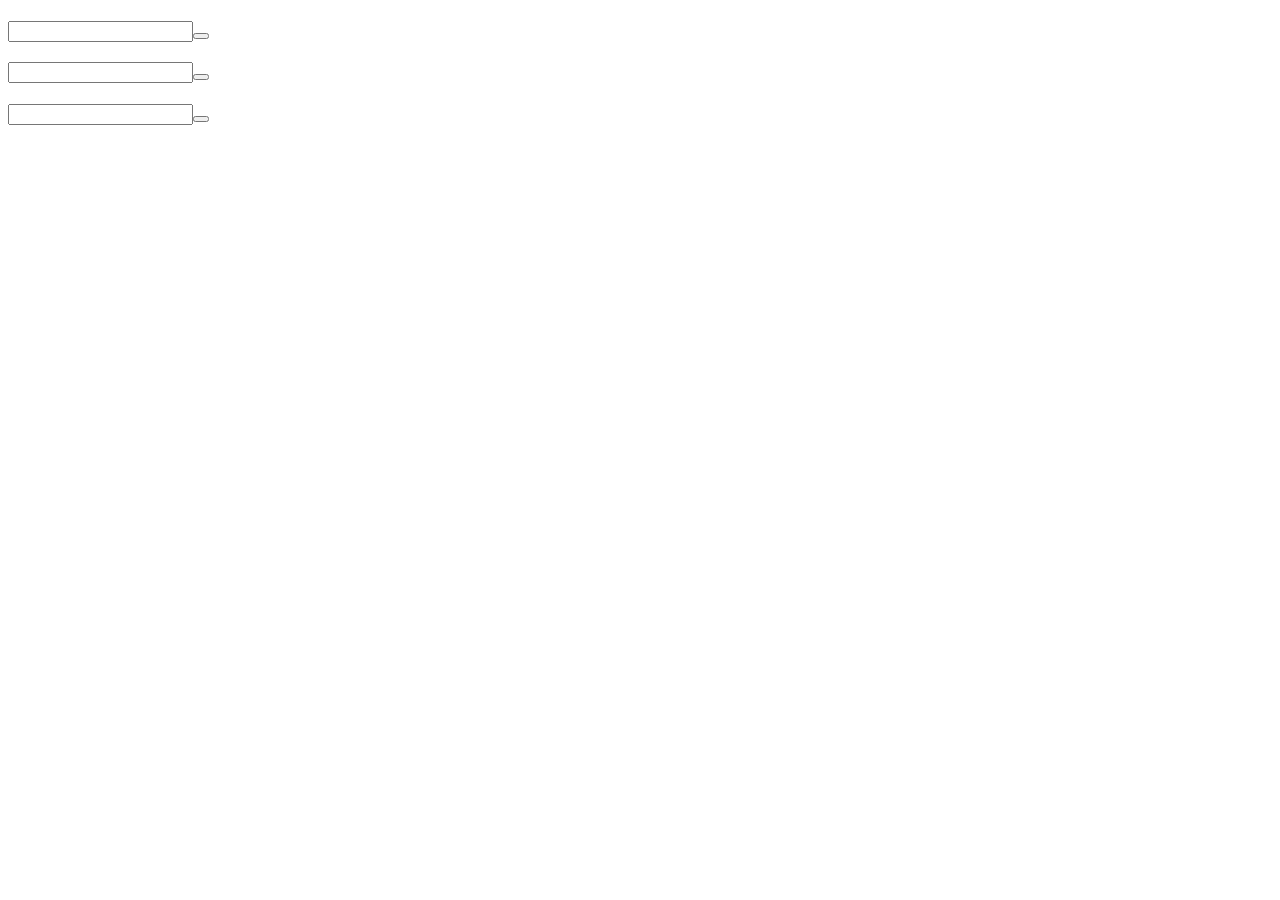
<file: лаба1/html/index.html>
<!DOCTYPE html>
<html lang="en">
<head>
    <meta charset="UTF-8">
    <meta http-equiv="X-UA-Compatible" content="IE=edge">
    <meta name="viewport" content="width=device-width, initial-scale=1.0">
    <title>Document</title>
</head>
<body>
    <div class="section">
        <p class="section__text"></p>
            <h3 class="section__header">
                <form action="" class="section__form"><label for=""><input type="text" class="section__form-email"><button class="section__form-button"></button></label></form>
            </h3>
        </div> 
        <div class="section">
            <p class="section__text"></p>
            <h3 class="section__header">
                <form action="" class="section__form"><label for="" class="section__form-label"><input type="text" class="section__form-email"><button class="section__form-email"></button></label></form>
            </h3>
        </div>

        <div class="section">
            <p class="section__text"></p>
            <h3 class="section__header">
                <form action="" class="section__form"><label for="" class="section__form-label"><input type="text" class="section__form-email"><button class="section__form-email"></button></label></form>
            </h3>
        </div>
</body>
</html>
</file>
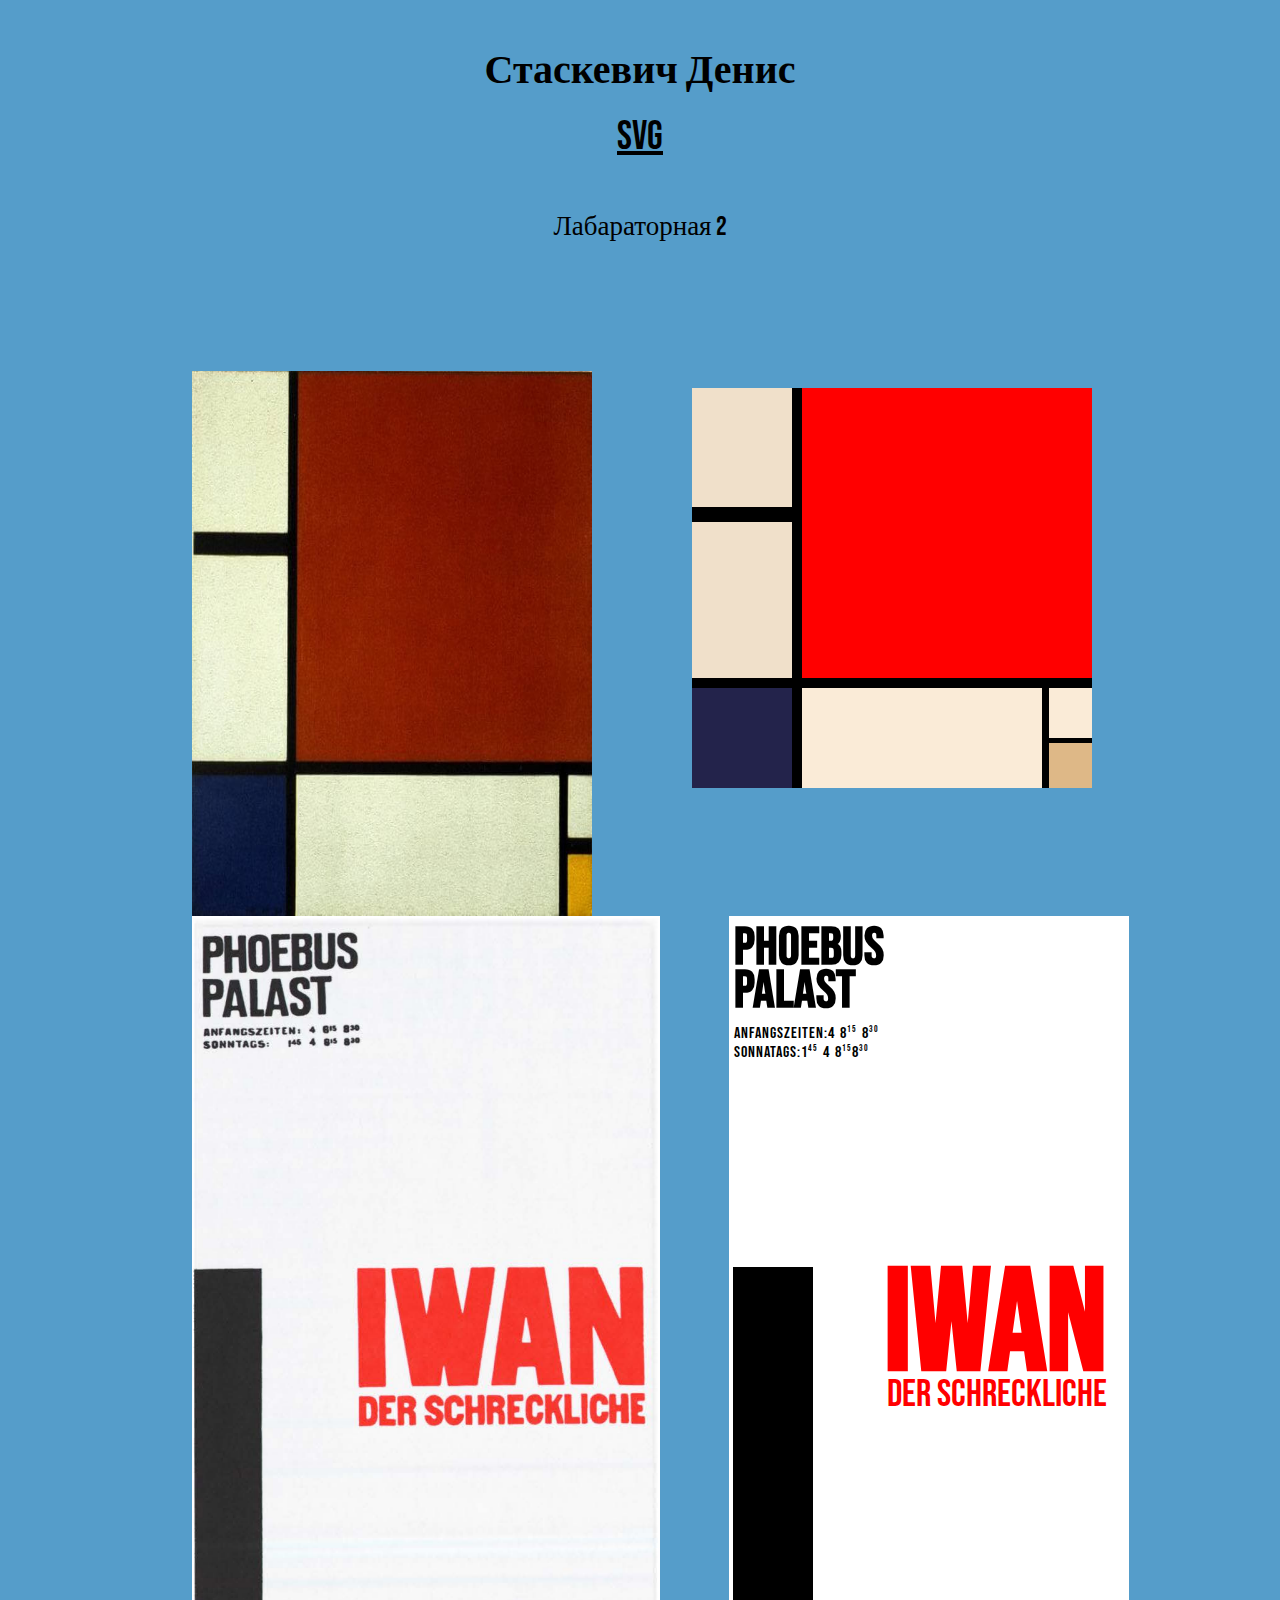
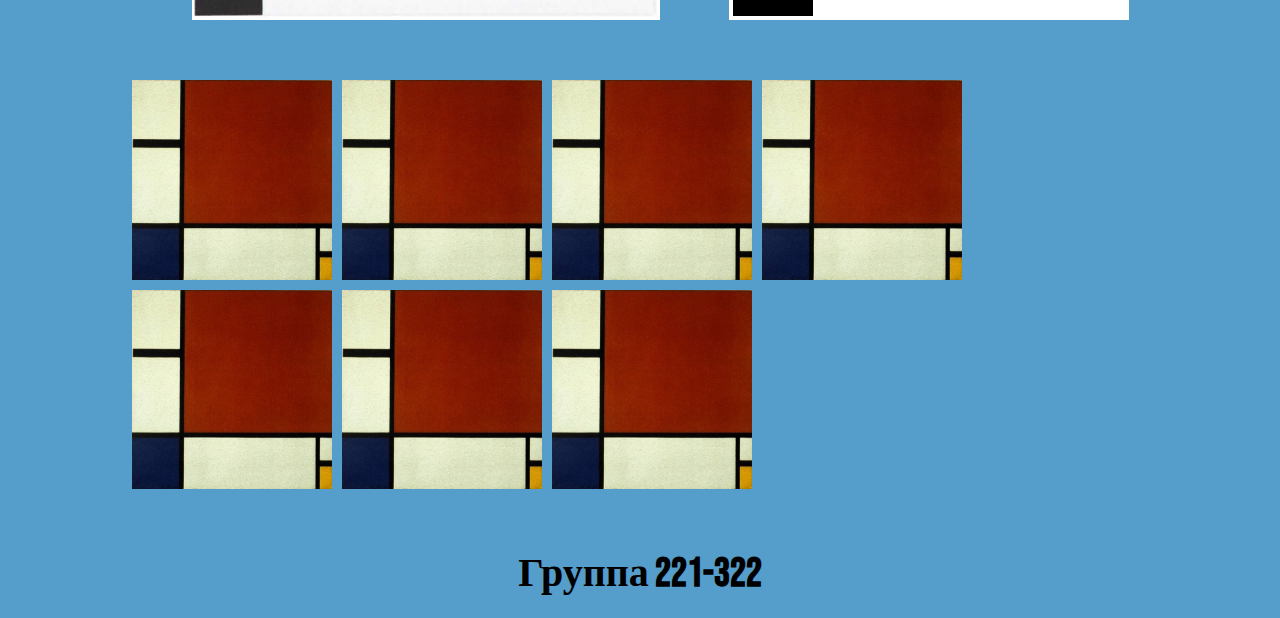
<file: лаба2/html/index.html>
<!DOCTYPE html>
<html lang="en">
<head>
    <meta charset="UTF-8">
    <meta http-equiv="X-UA-Compatible" content="IE=edge">
    <meta name="viewport" content="width=device-width, initial-scale=1.0">
    <title>221-322</title>
    <link rel="stylesheet" href="../css/style.css">
</head>
<body>
    <header class="header">
        <div class="wrapper">
           <h1 class="header__heading">
                Стаскевич Денис
            </h1>
                <a href="../html/svg.html" class="header__svg">
                    svg
                </a>
                    <p class="header__text">
                        Лабараторная 2
                    </p> 
        </div>
    </header>
    <main class="main">
        <section class="section__first">
           <img src="../img/пит модриан.jpg" alt="" class="main__foto">
            <div class="grid__one">
                <div class="grid__two">
                    <div class="grid__besh"></div>
                    <div class="grid__besh"></div>
                </div>
                <div class="grid__red">
                </div>
                <div class="grid__blue">
                </div>
                <div class="grid__four">
                    <div class="grid_fdf"></div>
                    <div class="grid__heh">
                        <div class="grid__hehe"></div>
                        <div class="grid__hehee"></div>
                    </div>
                </div>
            </div>
        </section>
        <section class="section">
            <img src="../img/tschichold-2.png" alt="" class="section__foto">
            <div class="section__foto-div">
                    <div class="section__grid-one section__grid-time">
                        <div>
                            <h1 class="sectin__grid-title">
                                PHOEBUS PALAST
                            </h1>
                        </div>
                        <div>
                            <div class="time__wrapper">
                                <p class="twoCard__text">ANFANGSZEITEN:</p>
                                <p class="twoCard__text">4</p>
                                <p class="twoCard__time">8</p>
                                <p class="twoCard__time-small">15</p>
                                <p class="twoCard__time">8</p>
                                <p class="twoCard__time-small">30</p>
                            </div>
                            <div class="time__wrapper">
                                <p class="twoCard__text">SONNATAGS:</p>
                                <p class="twoCard__text">1</p>
                                <p class="twoCard__time-small">45</p>
                                <p class="twoCard__time">4</p>
                                <p class="twoCard__time">8</p>
                                <p class="twoCard__time-small">15</p>
                                <p class="twoCard__text">8</p>
                                <p class="twoCard__time-small">30</p>
                            </div>
                        </div>
                    </div>
                        <div class="section__grid-two">
                        </div>
                        <div class="section__grid-three">
                            <div class="gridThree__card-black">
                            </div>
                        </div>
                        <div class="section__grid-four">
                            <div>
                                <h2 class="gridFour__heading">IWAN</h2>
                            </div>
                            <div>
                                <p class="gridFour__text">DER SCHRECKLICHE</p>
                            </div>
                        </div>
            </div>
        </section>
        <section class="wrapper">
            <div class="list__one">
                <ul class="hover-effect-scale">
                    <li>
                        <div class="list__item">
                            <img src="../img/пит модриан.jpg" alt="" class="list__img">
                            <a href="#" class="list__link">Open</a>
                        </div>
                    </li>
                    <li>
                        <div class="list__item">
                            <img src="../img/пит модриан.jpg" alt="" class="list__img">
                            <a href="#" class="list__link">Open</a>
                        </div>
                    </li>
                    <li>
                        <div class="list__item">
                            <img src="../img/пит модриан.jpg" alt="" class="list__img">
                            <a href="#" class="list__link">Open</a>
                        </div>
                    </li>
                    <li>
                        <div class="list__item">
                            <img src="../img/пит модриан.jpg" alt="" class="list__img">
                            <a href="#" class="list__link">Open</a>
                        </div>
                    </li>
                    

                    <li>
                        <div class="list__item">
                            <img src="../img/пит модриан.jpg" alt="" class="list__img">
                            <a href="#" class="list__link">Open</a>
                        </div>
                    </li>
                    <li>
                        <div class="list__item">
                            <img src="../img/пит модриан.jpg" alt="" class="list__img">
                            <a href="#" class="list__link">Open</a>
                        </div>
                    </li>
                    <li>
                        <div class="list__item">
                            <img src="../img/пит модриан.jpg" alt="" class="list__img">
                            <a href="#" class="list__link">Open</a>
                        </div>
                    </li>
                  </ul>
            </div>
        </section>
    </main>
    <footer class="footer">
        <h3 class="footer__svg">
            Группа 221-322
        </h3>
    </footer>
</body>
</html>
</file>
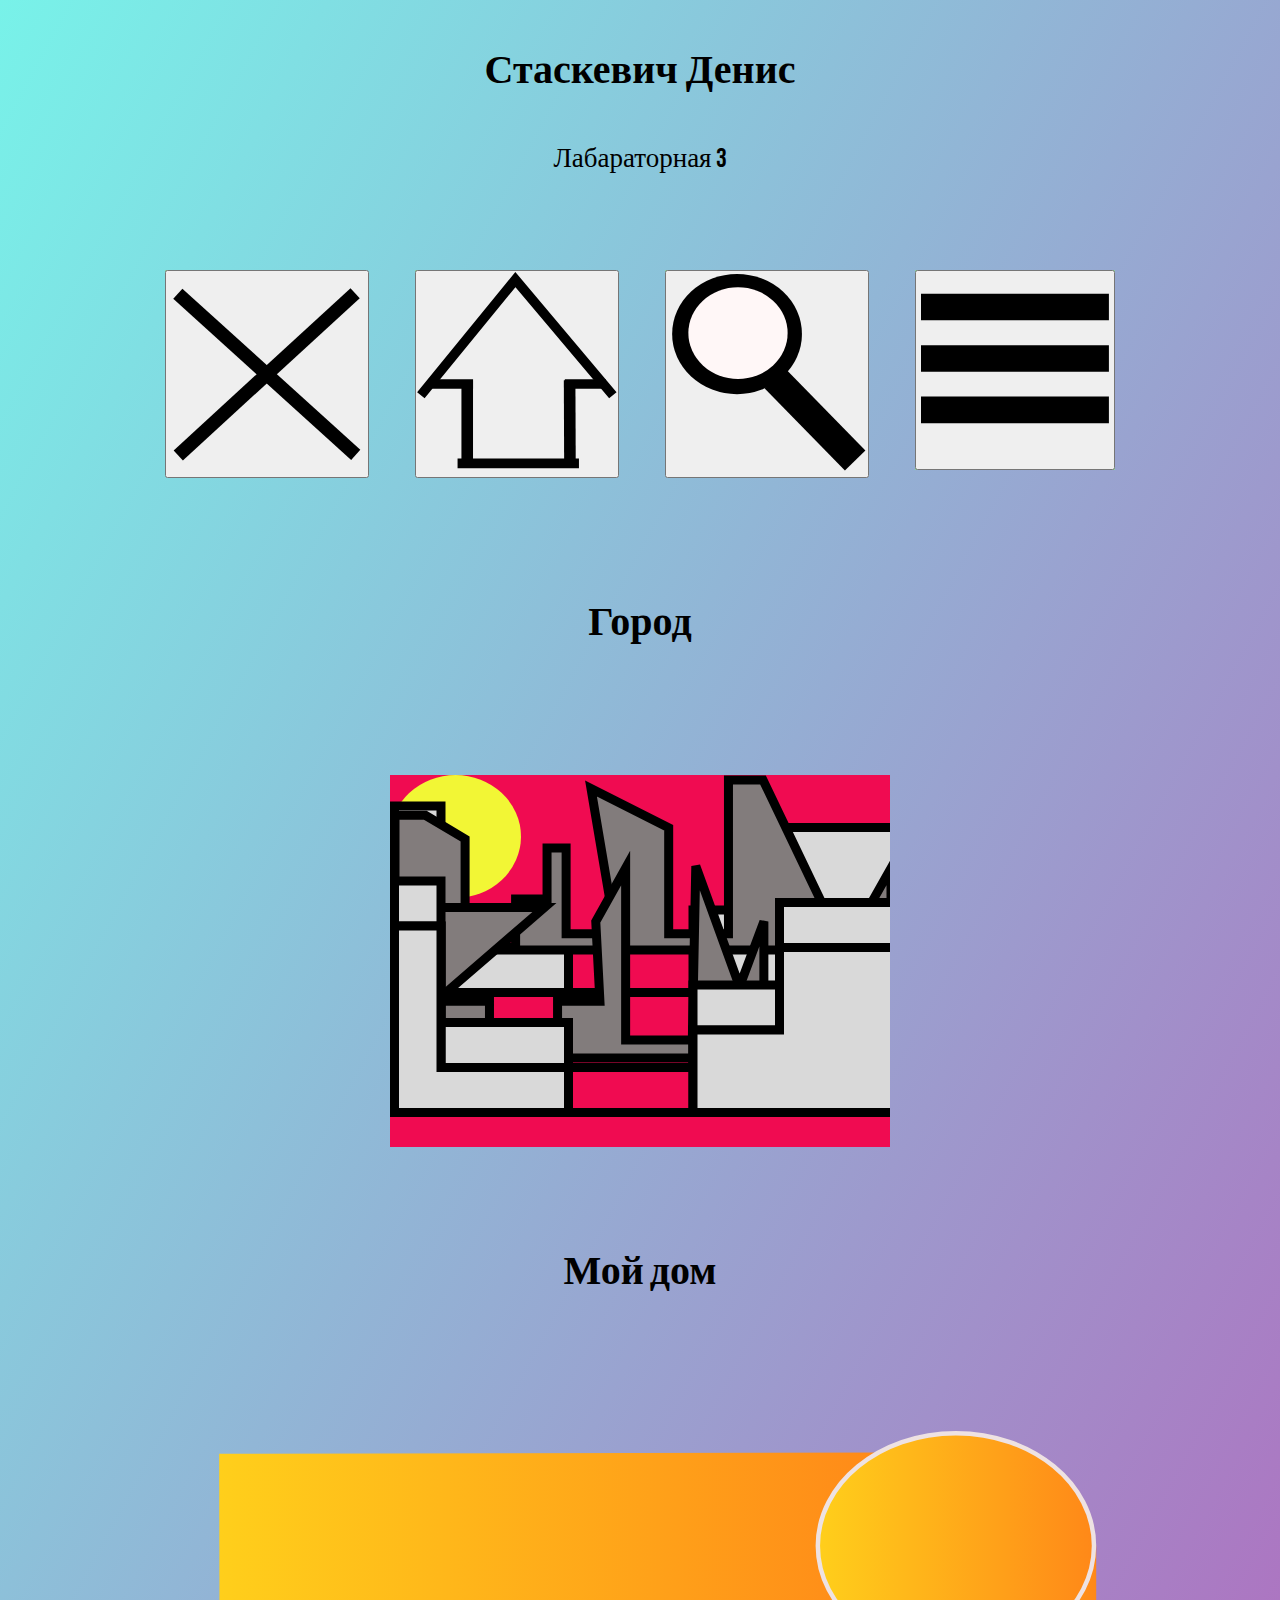
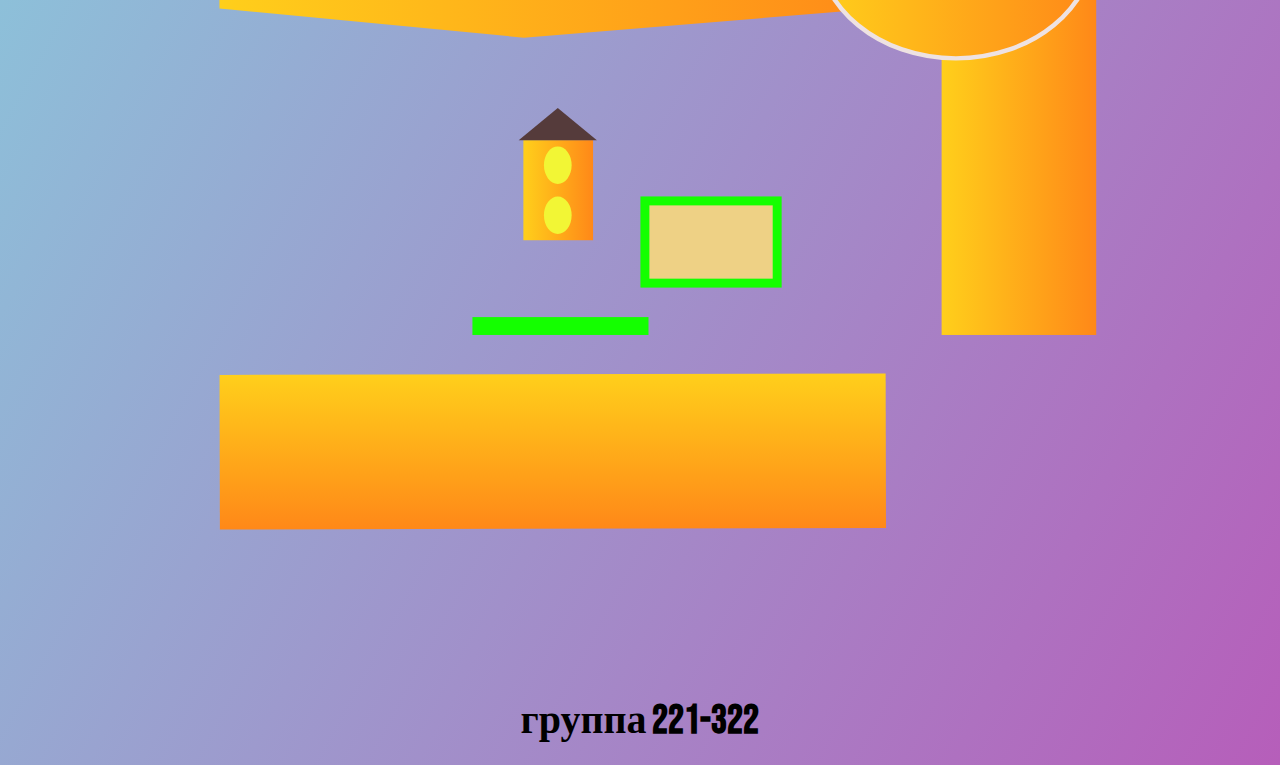
<file: лаба3/html/index.html>
<!DOCTYPE html>
<html lang="en">
<head>
    <meta charset="UTF-8">
    <meta http-equiv="X-UA-Compatible" content="IE=edge">
    <meta name="viewport" content="width=device-width, initial-scale=1.0">
    <title>221-322</title>
    <link rel="stylesheet" href="../css/style.css">
</head>
<body>
    <svg style="display: none;">
        <symbol id="krest" width="300" height="300" viewBox="0 0 220 220" fill="none" xmlns="http://www.w3.org/2000/svg">
            <path d="M3.53847 4.95747L134.008 123.084" stroke="currentColor" stroke-width="10"/>
            <path d="M133.555 4.51099L3.86282 123.499" stroke="currentColor" stroke-width="10"/>
        </symbol>
        <symbol id = "house" width="425" height="425" viewBox="0 0 220 220" fill="none" xmlns="http://www.w3.org/2000/svg">
            <path d="M101.373 63.7956L50.9358 3.92596L2 63.7685" stroke="currentColor" stroke-width="5"/>
            <path d="M7.8455 57.9957L29.0247 57.9998" stroke="currentColor" stroke-width="5"/>
            <path d="M76.5301 57.9957L97.7102 57.9998" stroke="currentColor" stroke-width="5"/>
            <path d="M26 55.9794V98.0194" stroke="currentColor" stroke-width="6"/>
            <path d="M83.837 99.0769L20.9979 99.0769" stroke="currentColor" stroke-width="5"/>
            <path d="M79 55.9794L79.1641 98.0191" stroke="currentColor" stroke-width="6"/>
        </symbol>
        <symbol id = "lupa" width="415" height="420" viewBox="0 0 215 220" fill="none" xmlns="http://www.w3.org/2000/svg">
            <ellipse cx="35.5" cy="32.5" rx="34" ry="31.5" fill="currentColor"/>
            <ellipse cx="36" cy="32" rx="26" ry="24" fill="#FFF7F7"/>
            <line x1="55.3653" y1="55.7595" x2="97.3653" y2="98.7595" stroke="currentColor" stroke-width="15"/>
        </symbol>
    </svg>
    <header class="header">
        <div class="wrapper">
           <h1 class="header__heading">
                Стаскевич Денис
            </h1>
                <p class="header__text">
                    Лабараторная 3
                </p> 
        </div>
    </header>
    <main class="wrapper__svg">
        <nav>
            <ul class="main__ul">
                <li class="main__window">
                    <button class="krest__button">
                        <svg class="krest">
                            <use href="#krest">
                            </use>
                        </svg>
                    </button>
                </li>
                <li class="main__window">
                    <button class="house__button">
                        <svg class="house"> 
                            <use href = '#house'>
                            </use>
                        </svg>  
                    </button>
                </li>
                <li class="main__window">
                    <button class="lupa__button">
                        <svg class="lupa"> 
                            <use href = '#lupa'>
                            </use>
                        </svg>  
                    </button>
                </li>
                <li class="main__window">
                    <button class="burgerMenu">
                        <svg class="menu" width="390" height="390" viewBox="0 0 220 200" fill="none" xmlns="http://www.w3.org/2000/svg">
                            <line class="line1" y1="7.5" x2="106" y2="7.5" stroke="currentColor" stroke-width="15"/>
                            <line class="line2" y1="65.5" x2="106" y2="65.5" stroke="currentColor" stroke-width="15"/>
                            <line class="line3" y1="36.5" x2="106" y2="36.5" stroke="currentColor" stroke-width="15"/>
                        </svg>
                    </button>  
                </li>
            </ul>
        </nav>
    </main>
    <section class="city">
        <h2 class="city__text">
            Город
        </h2>
        <div class="city__wrapper">
            <div class="city__block">
                <svg class="city__animation-1" width="1036" height="500" viewBox="0 0 1036 500" fill="none" xmlns="http://www.w3.org/2000/svg">
                    <path d="M4.5 217.5V31H51V172.5H178.5V217.5H303V135H389.5V52.5H585V162.5H711V217.5H803.5V172.5H897.5V5H1031V217.5H803.5H711H303H178.5H4.5Z" fill="#D9D9D9"/>
                    <path d="M4.5 217.5V31H51V172.5H178.5V217.5H303V135H389.5V52.5H585V162.5H711V217.5H803.5V172.5H897.5V5H1031V217.5H4.5Z" stroke="black" stroke-width="9"/>
                </svg>
                <svg class="city__animation-2" width="506" height="213" viewBox="0 0 506 213" fill="none" xmlns="http://www.w3.org/2000/svg">
                    <path d="M5 208V57.5884H154.356L45.986 151.162H99.4762V208H167.555V151.162H209.93L205.762 71.4513L235.633 18.0794V151.162V189.978H302.322L305.796 16L349.56 136.606L373.874 71.4513V189.978H454.457V100.563L501 18.0794V189.978V208H167.555H99.4762H5Z" fill="#827C7C"/>
                    <path d="M5 208V57.5884H154.356L45.986 151.162H99.4762V208H167.555V151.162H209.93L205.762 71.4513L235.633 18.0794V151.162V189.978H302.322L305.796 16L349.56 136.607L373.874 71.4513V189.978H454.457V100.563L501 18.0794V189.978V208H5Z" stroke="black" stroke-width="9"/>
                </svg>
                <svg class="city__animation" width="459" height="180" viewBox="0 0 459 180" fill="none" xmlns="http://www.w3.org/2000/svg">
                    <path d="M5 175V40.365H35.409L75.0952 64V124.124V175H125.605V124.124H157.045V73H176.115V124.124V158.869H225.594L201 13.5L278.681 52.7737V158.869H338.468V5H373L430 124.124L451.5 175H125.605H75.0952H5Z" fill="#827C7C"/>
                    <path d="M5 175V40.365H35.409L75.0952 64V124.124V175H125.605V124.124H157.045V73H176.115V124.124V158.869H225.594L201 13.5L278.681 52.7737V158.869H338.468V5H373L430 124.124L451.5 175H5Z" stroke="black" stroke-width="9"/>
                </svg>
                <svg class="city__animation-2-2" width="1036" height="500" viewBox="0 0 1036 500" fill="none" xmlns="http://www.w3.org/2000/svg">
                    <path d="M4.5 217.5V31H51V172.5H178.5V217.5H303V135H389.5V52.5H585V162.5H711V217.5H803.5V172.5H897.5V5H1031V217.5H803.5H711H303H178.5H4.5Z" fill="#D9D9D9"/>
                    <path d="M4.5 217.5V31H51V172.5H178.5V217.5H303V135H389.5V52.5H585V162.5H711V217.5H803.5V172.5H897.5V5H1031V217.5H4.5Z" stroke="black" stroke-width="9"/>
                </svg>
                <svg class="city__animation-3" width="1036" height="500" viewBox="0 0 1036 500" fill="none" xmlns="http://www.w3.org/2000/svg">
                    <path d="M4.5 217.5V31H51V172.5H178.5V217.5H303V135H389.5V52.5H585V162.5H711V217.5H803.5V172.5H897.5V5H1031V217.5H803.5H711H303H178.5H4.5Z" fill="#D9D9D9"/>
                    <path d="M4.5 217.5V31H51V172.5H178.5V217.5H303V135H389.5V52.5H585V162.5H711V217.5H803.5V172.5H897.5V5H1031V217.5H4.5Z" stroke="black" stroke-width="9"/>
                </svg>
                <svg class="city__animation-3-3" width="1036" height="500" viewBox="0 0 1036 500" fill="none" xmlns="http://www.w3.org/2000/svg">
                    <path d="M4.5 217.5V31H51V172.5H178.5V217.5H303V135H389.5V52.5H585V162.5H711V217.5H803.5V172.5H897.5V5H1031V217.5H803.5H711H303H178.5H4.5Z" fill="#D9D9D9"/>
                    <path d="M4.5 217.5V31H51V172.5H178.5V217.5H303V135H389.5V52.5H585V162.5H711V217.5H803.5V172.5H897.5V5H1031V217.5H4.5Z" stroke="black" stroke-width="9"/>
                </svg>
                <svg class="city__animation-sun" width="131" height="123" viewBox="0 0 131 123" fill="none" xmlns="http://www.w3.org/2000/svg">
                    <ellipse cx="65.5" cy="61.5" rx="65.5" ry="61.5" fill="#F2F635"/>
                </svg>
            </div>
        </div>
    </section>
    <section class="section__house">
        <h2 class="section__house-text">
            Мой дом
        </h2>
        <div class="house__wrapper">
            <svg id="myHouse" class="myHouse" width="1119" height="881" viewBox="0 0 1119 881" fill="none" xmlns="http://www.w3.org/2000/svg">        
                <rect class="house__3" x="897" y="160" width="173" height="436"  fill="url(#gradient)"/>
                <rect class="house__3"  x="834.372" y="639" width="173" height="745.374" transform="rotate(89.8697 834.372 639)" fill="url(#gradient)"/>
                <path class="house__2"  d="M88.9325 230.551L88.5782 57.5513L845.999 56L846.353 229L429.493 263.354L88.9325 230.551Z" fill="url(#gradient)"/>
                <rect   x="429" y="378" width="78" height="112" fill="url(#gradient)"/>
                <path d="M467.5 342L511.234 378H423.766L467.5 342Z" fill="#553B3B"/>
                <ellipse cx="467.5" cy="406" rx="15.5" ry="21" fill="#F2F635"/>
                <ellipse cx="467.5" cy="462" rx="15.5" ry="21" fill="#F2F635"/>
                <rect x="565" y="446" width="148" height="92" fill="#EED185" stroke="#14FF00" stroke-width="10"/>
                <rect x="372" y="576" width="197" height="20" fill="#14FF00"/>
                <path class="house__1" d="M1067.5 160.5C1067.5 229.643 998.82 286.5 913 286.5C827.18 286.5 758.5 229.643 758.5 160.5C758.5 91.3571 827.18 34.5 913 34.5C998.82 34.5 1067.5 91.3571 1067.5 160.5Z"  stroke="#EEE2E2" stroke-width="5" fill="url(#gradient)"/>
                <defs>
                    <linearGradient id="gradient">
                        <stop offset="0%" style="stop-color: #FFCF1B"></stop>
                        <stop offset="100%" style="stop-color: #FF8818"></stop>
                    </linearGradient>
                </defs>
                <text x="400" y="30" class="house__line">Тут живут мои родственники</text>
                <text x="820" y="20" class="house__neighbors">Мой дом</text>
                <text x="640" y="400" class="house__why">Соседний подъезд</text>
                
            </svg>
        </div>

    </section>
    <footer class="footer">
        <h3 class="footer__svg">
            группа 221-322
        </h3>
    </footer>
    <script src="../js/main.js"></script>
</body>
</html>
</file>
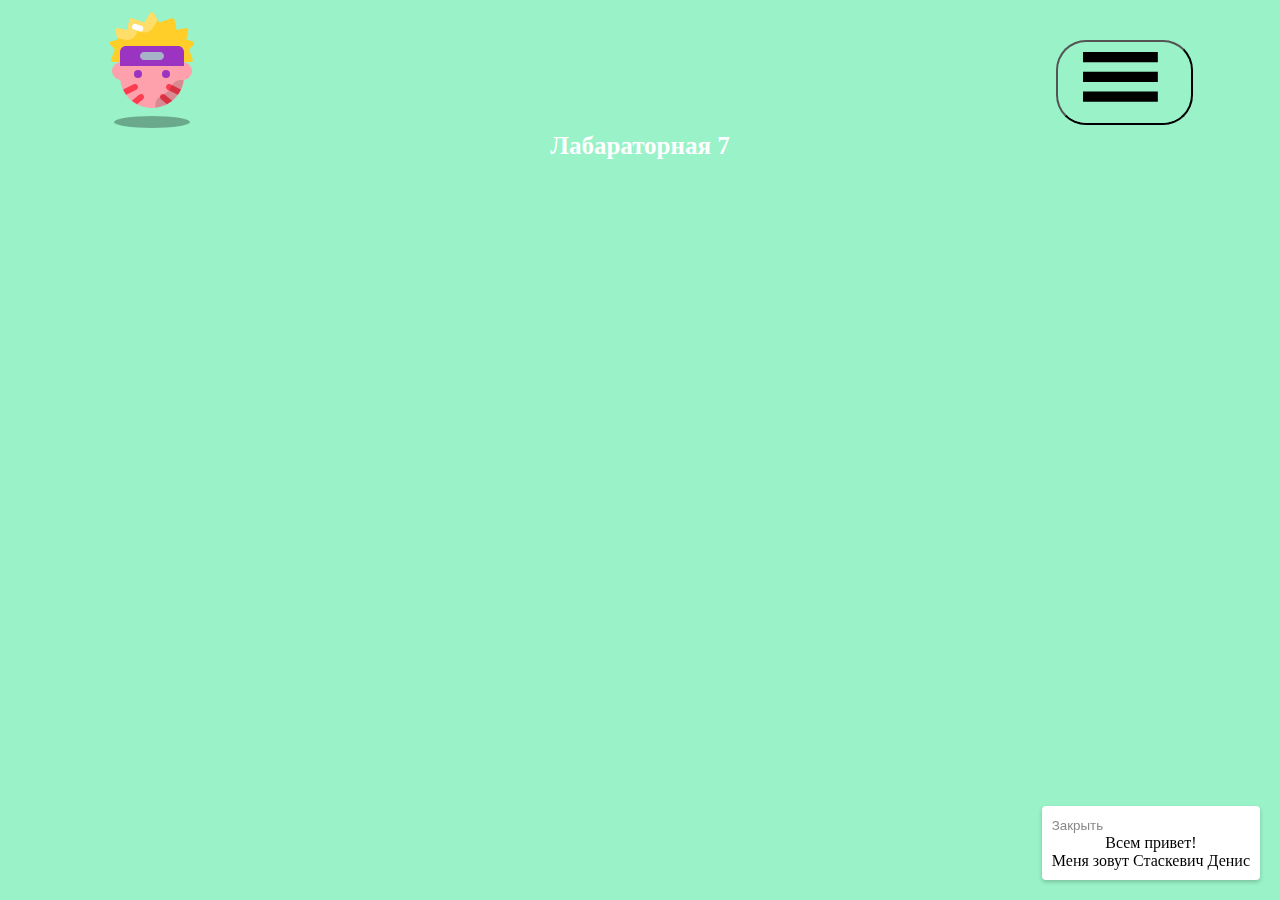
<file: лаба7/html/index.html>
<!DOCTYPE html>
<html lang="en">
  <head>
    <meta charset="UTF-8" />
    <meta http-equiv="X-UA-Compatible" content="IE=edge" />
    <meta name="viewport" content="width=device-width, initial-scale=1.0" />
    <title>Laba 7</title>
    <link rel="stylesheet" href="../css/style.css" />
  </head>
  <body>
    <style>
      .skip-link {
        display: block;
        position: absolute;
        top: 0;
        left: 0;
        padding: 10px 15px;
        background: #a8ff78;
        transform: translateY(-100%);
        color: white;
        border-width: 0px;
      }

      .skip-link:focus {
        transform: translateY(0);
        outline: none;
      }
    </style>
    <header class="header">
      <nav class="container">
        <div class="nav__logo">
          <img src="../img/work.svg" alt="Логотип" class="nav__img" />
        </div>
        <div>
          <button class="burgerMenu">
            <span class="visually-hidden"> Меню станиц </span>
            <svg
              class="menu"
              width="215"
              height="220"
              viewBox="0 0 122 170"
              fill="none"
              aria-label="Бургер меню"
              xmlns="http://www.w3.org/2000/svg"
            >
              <line
                class="line1"
                y1="7.5"
                x2="110"
                y2="7.5"
                stroke="currentColor"
                stroke-width="15"
              />
              <line
                class="line2"
                y1="65.5"
                x2="110"
                y2="65.5"
                stroke="currentColor"
                stroke-width="15"
              />
              <line
                class="line3"
                y1="36.5"
                x2="110"
                y2="36.5"
                stroke="currentColor"
                stroke-width="15"
              />
            </svg>
          </button>
        </div>
      </nav>
    </header>
    <main>
      <ul class="menu-list">
        <li class="menu-link">
          <a href="#" class="menu-link_title" aria-label="о нас"> О нас </a>
          <span class="visually-hidden"> Страница о нас </span>
        </li>
        <li class="menu-link">
          <a href="#" class="menu-link_title" aria-label="услуги"> Услуги </a>
          <span class="visually-hidden"> Страница Услуг </span>
        </li>
        <li class="menu-link">
          <a href="#" class="menu-link_title" aria-label="Контакты">
            Контакты
          </a>
          <span class="visually-hidden"> Страница контаков </span>
        </li>
        <li class="menu-link">
          <a href="#" class="menu-link_title" aria-label="Лабораторная 7">
            Laba 7
          </a>
          <span class="visually-hidden"> Страница Лабораторной работы №7 </span>
        </li>
      </ul>
      <h1 class="heading">Лабараторная 7</h1>
      <div id="notification" class="notification">
        <button id="closeButton" class="close-button">Закрыть</button>
        <div id="notificationContent" class="notification-content">
          <span id="name" class="name"></span>
          <span id="message" class="message"></span>
        </div>
      </div>
    </main>
    <script src="../js/main.js"></script>
  </body>
</html>
</file>
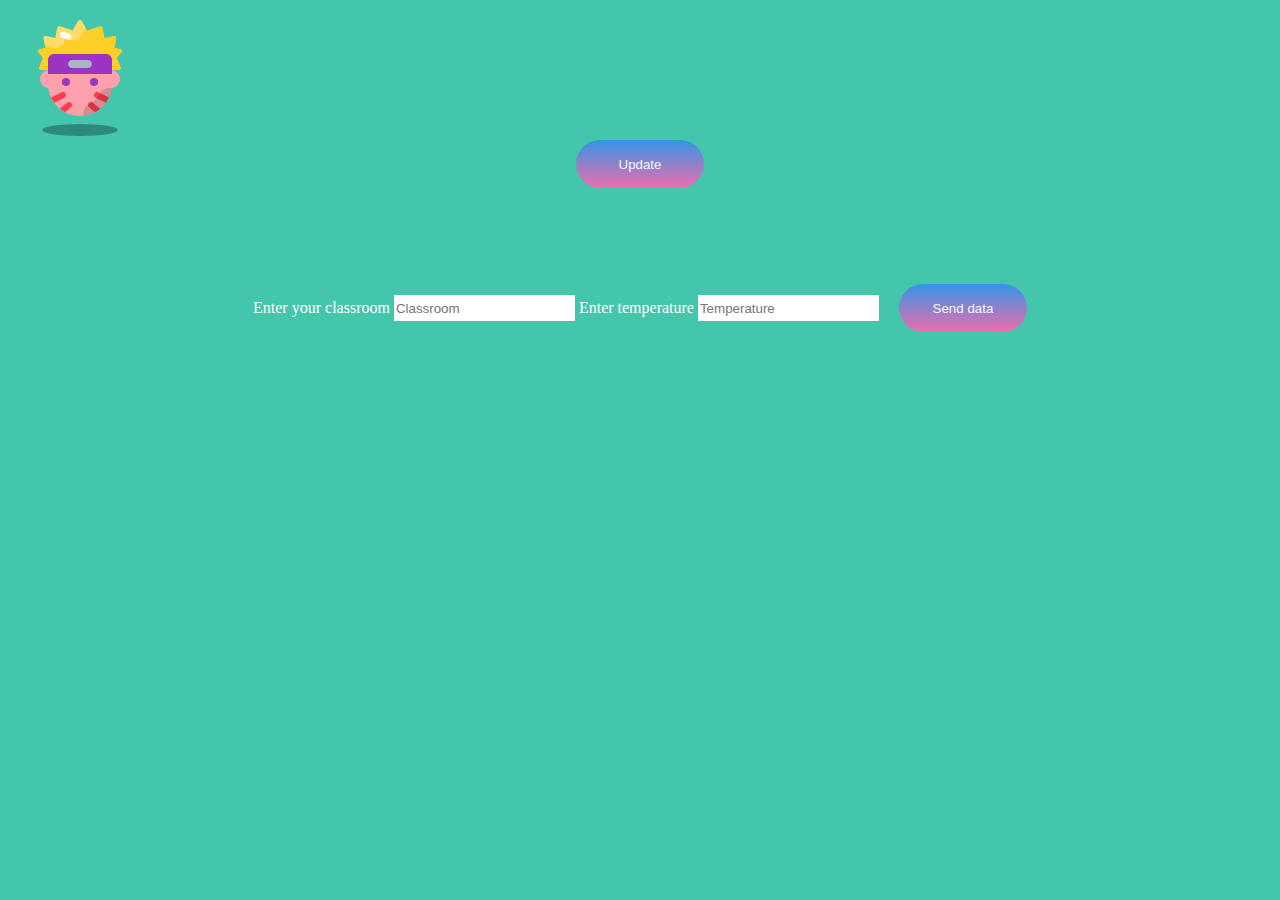
<file: лаба10/html/fetch.html>
<!DOCTYPE html>
<html lang="en">
  <head>
    <meta charset="UTF-8" />
    <meta http-equiv="X-UA-Compatible" content="IE=edge" />
    <meta name="viewport" content="width=device-width, initial-scale=1.0" />
    <link rel="stylesheet" href="../css/style.css" />
    <title>Fetch</title>
  </head>
  <body>
    <header class="header">
      <div class="header__wrapper">
          <img src="../img/work.svg" alt="logo" class="nav__img">
      </div>
    </header>
    <main>
      <section class="gallery">
        <div class="gallery__wrapper">
          <button class="gallery__button">
            Update
          </button>
          <img src="../img/gif.gif" alt="loading" class="gallery__loading" />
          <ul class="gallery__list">
          </ul>
        </div>
      </section>
      <section class="temperature">
        <div class="temperature__wrapper">
          <form action="#" class="temperature__form form">
            <label class="form__label">
              <span class="visually-hidden">Enter your classroom</span>
              <input
                type="text"
                class="form__class"
                placeholder="Classroom"
                required
              />
            </label>
            <label class="form__label">
              <span class="visually-hidden">Enter temperature</span>
              <input
                type="text"
                step="0.1"
                class="form__temp"
                placeholder="Temperature"
                required
              />
            </label>
            <button type="submit" class="form__submit">Send data</button>
          </form>
        </div>
      </section>
      <div class="toasts toasts_hidden">
        <button class="toasts__close">x</button>
        <div class="toasts__body"></div>
      </div>
    </main>
    <script src="../js/fetch.js"></script>
  </body>
</html>
</file>
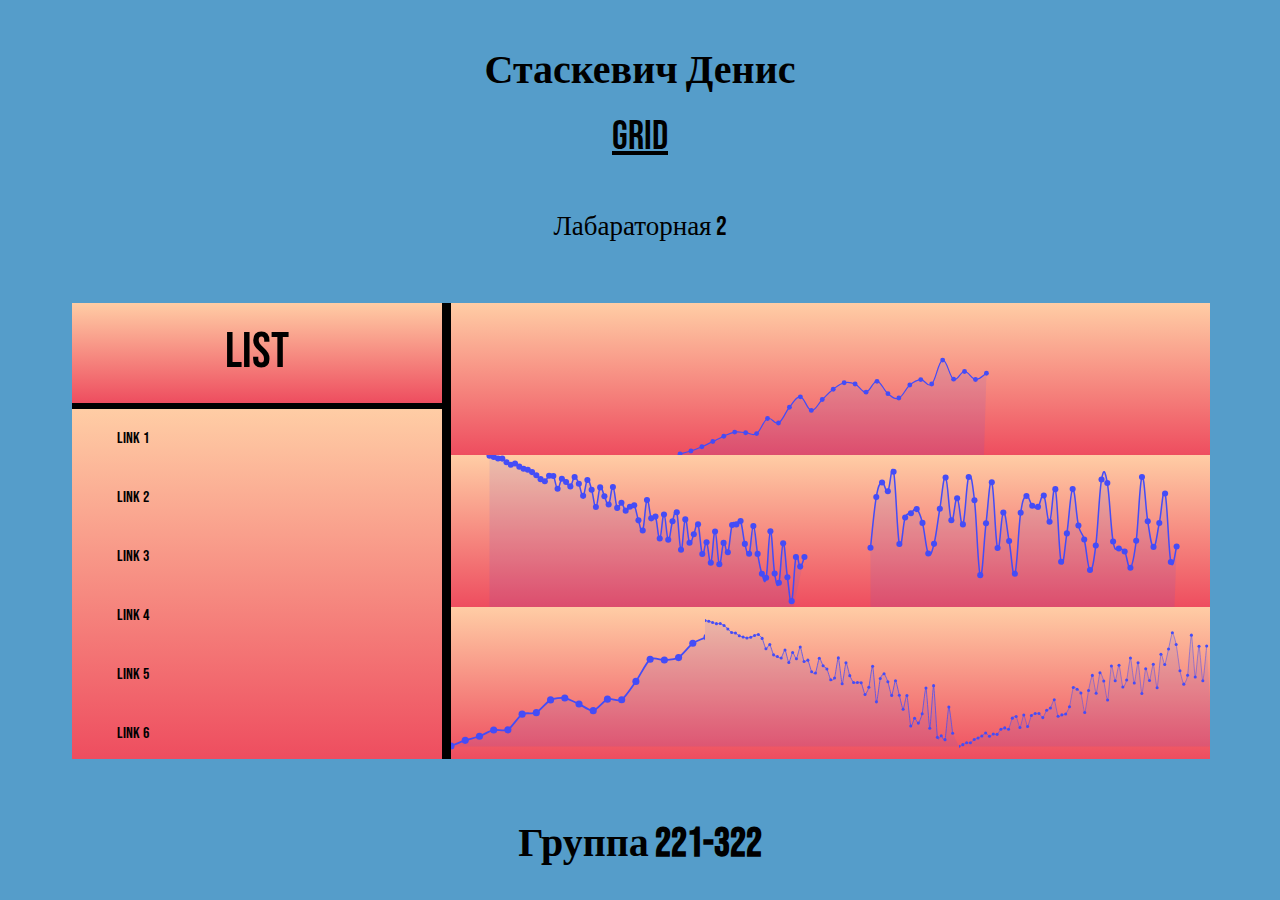
<file: лаба2/html/svg.html>
<!DOCTYPE html>
<html lang="en">
<head>
    <meta charset="UTF-8">
    <meta http-equiv="X-UA-Compatible" content="IE=edge">
    <meta name="viewport" content="width=device-width, initial-scale=1.0">
    <title>221-322</title>
    <link rel="stylesheet" href="../css/style.css">
</head>
<body>
    <header class="header">
        <div class="wrapper">
           <h1 class="header__heading">
                Стаскевич Денис
            </h1>
                <a href="../html/index.html" class="header__svg">
                    Grid
                </a>
                    <p class="header__text">
                        Лабараторная 2
                    </p> 
        </div>
    </header>
    <main>
        <section class="wrapper">
            <div class="svg__one">
                <div class="svg__two">
                    <div class="element">
                        <p class="svg__two-text">List</p>
                    </div>
                    <div class="svg__four element">
                        <a href="" class="svg__text">Link 1</a>
                        <a href="" class="svg__text">Link 2</a>
                        <a href="" class="svg__text">Link 3</a>
                        <a href="" class="svg__text">Link 4</a>
                        <a href="" class="svg__text">Link 5</a>
                        <a href="" class="svg__text">Link 6</a>
                    </div>
                </div>
                <div class="svg__three">
                    <div class="element element-first-row--1">
                        <img src="../img/svg__one.svg" alt="" class="icon">
                    </div>
                    <div class="element element-first-row--2">
                        <img src="../img/svg__two.svg" alt="" class="icon">
                    </div>
                    <div class="element element-first-row--3">
                        <img src="../img/svg__three.svg" alt="" class="icon">
                    </div>
                    <div class="element element-first-row--4">
                        <img src="../img/svg__four.svg" alt="" class="icon">
                    </div>
                    <div class="element element-first-row--5">
                        <img src="../img/svg__five.svg" alt="" class="icon">
                    </div>
                    <div class="element element-first-row--6">
                        <img src="../img/svg__six.svg" alt="" class="icon"> 
                    </div>
                </div>
            </div>
        </section>
    </main>
    <footer class="footer">
        <h3 class="footer__svg">
            Группа 221-322
        </h3>
    </footer>
</body>
</html>
</file>
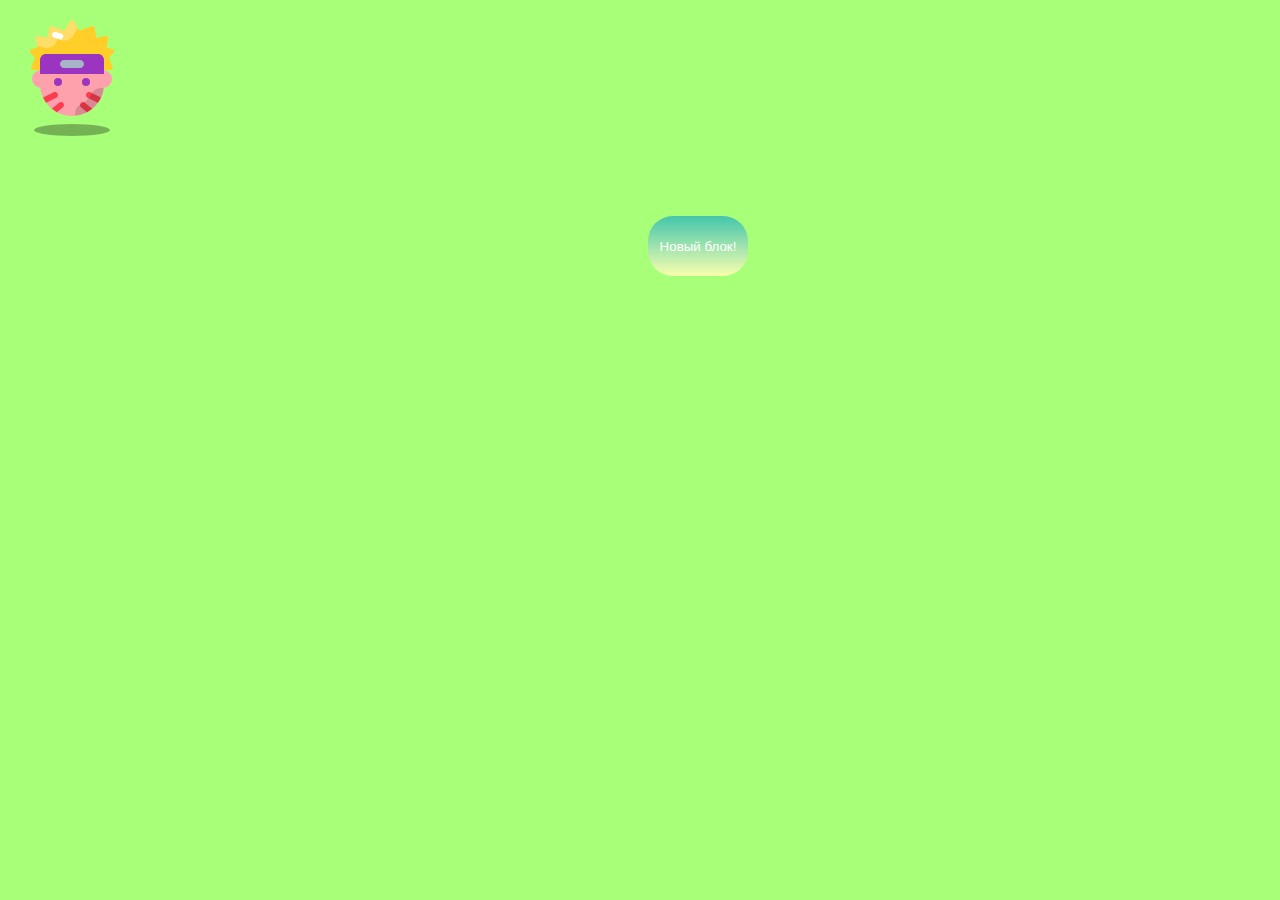
<file: лаба8/html/animation.html>
<html>
  <head>
    <meta charset="UTF-8" />
    <title>Anime.js</title>
    <link rel="stylesheet" href="../css/style.css">
  </head>
  <body>
    <header>
      <div class="container">
          <nav>
              <div class="nav__logo">
                <img src="../img/work.svg" alt="logo" class="nav__img">
              </div>
          </nav>
      </div>
    </header>
    <main>
      <section class="animate">
        <button class="animate__button">
          Новый блок!
        </button>
      </section>
    </main>
    <script src="../js/anime.min.js"></script>
    <script src="../js/main.js"></script>
  </body>
</html>
</file>
<file: лаба2/css/style.css>
@import url('https://fonts.googleapis.com/css2?family=Climate+Crisis&family=Poppins:wght@500&display=swap');
@import url('https://fonts.googleapis.com/css2?family=Bebas+Neue&display=swap');

*{
    /* outline: auto lime; */
    margin: 0;
    padding: 0;
    box-sizing: border-box;
    font-family: 'Bebas Neue';
}

body{
    background: rgb(85, 157, 202);
}
.wrapper{
    max-width: 715px;

}
.header{
    display: flex;
    justify-content: center;
    margin-top: 40px;
}
.header__heading{
    color: black;
    font-family: 'Climate Crisis';
    font-size: 40px;
    display: flex;
    justify-content: center;
}
.header__svg{
    display: flex;
    justify-content: center; 
    font-size: 40px;
    margin-top: 20px;
    color: black;  
}
.header__svg:hover{
    color: white;
}

.header__text{
    display: flex;
    justify-content: center;
    margin-top: 50px;
    font-size: 27px;
}
.main__foto{
    width: 400px;
    margin-left: 15%;
    margin-top: 10%;
}
.section__first{
    display: flex;

}
.grid__one{
    background-color: black;
    width: 400px;
    height: 400px;
    display: grid;
    grid-template-columns: 100px 290px;
    grid-template-rows: 290px 100px;
    margin-left: 100px;
    margin-top: 145px;
    gap: 10px;
}
.grid__two{
    display: grid;
    grid-template-rows: 119px 156px;
    grid-gap: 15px;
}
.grid__besh{
    background-color: #f0e0ca;
}
.grid__red{
    display: grid;
    grid-template-columns: 150px 200px;
    background-color: red;
}
.grid__blue{
    display: grid;
    grid-template-rows: 100px 190px;
    background-color: #23234b;
}

.grid__four{
    display: grid;
    grid-template-rows: 100px;
    grid-template-columns: 240px 43px;
    background-color: #000000;
    gap: 7px;
}
.grid_fdf{
    background-color: antiquewhite;
}
.grid__heh{
    display: grid;
    grid-template-rows: 50px 45px;
    gap: 5px;
}
.grid__hehe{
    background-color: antiquewhite;
}
.grid__hehee{
    background-color: burlywood;
}

.section{
    display: flex;
}
.section__foto{
    margin-top: 10%;
    margin-left: 15%;
}
.section__foto-div{
    margin-top: 10%;
    margin-left: 5%;
    display: grid;
    grid-template-columns: 160px 245px;
    grid-template-rows: 351px 353px;
}
.section__grid-one{
    display: grid;
    grid-template-columns: 253px;
    grid-template-rows: 108px 242px;
}
.section__grid-two{
    background-color: white;
}
.section__grid-time{
    margin-left: 5px;
    background-color: white
}
.sectin__grid-title{
    margin-top: 10px;
    font-size: 54px;
    line-height: 43px;
    font-family: 'Bebas Neue';
    margin-left: 2%;
}
.time__wrapper{
    display: flex;
    margin-left: 2%;
    letter-spacing: 1px;
}
.twoCard__time{
    margin-left: 5px;
}
.twoCard__time-small{
    font-size: 9px;
}
.gridThree__card-black{
    background-color: #000000;
    width: 80px;
    display: grid;
    grid-template-rows: 319px 30px;
    margin-left: 4px;
}

.gridFour__heading{
    color: red;
    font-size: 155px;
    line-height: 118px;
}

.section__grid-four{
    background-color: white;
}
.gridFour__heading{
    color: red;
    font-size: 143px;
    line-height: 118px;
}
.gridFour__text{
    color: red;
    font-size: 38px;
    line-height: 0;
    margin-left: 3px;
    margin-top: 10px;
}
.section__grid-three{
    background-color: white;
    margin-left: 5px;
}
.wrapper{
    max-width: 1137px;
    width: 100%;
    margin: 0px auto;
}
.hover-effect-scale{
    display: flex;
    gap: 10px;
    flex-direction: row;
    flex-wrap: wrap;
    list-style: none;
}
.list__one{
    display: grid;
    grid-template-columns: repeat(auto-fit, minmax(100px, 1fr));
    margin: 60px;
    gap: 1rem;
}
.list__item {
    display: grid;
    width: 200px;
}
.list__img{
    width: 100%;
    height: 100%;
    grid-area: 1 / 1 / -1 / -1;
}
.list__item:hover > .list__img {
    filter: blur(5px);
}

.list__item:hover > .list__link {
    scale: 1;
    transition: .3s all ease-in-out;
}

.list__link {
    font-size: 30px;
    text-decoration: none;
    color: red;
    border: 1px solid red;
    border-radius: 10px;
    padding: 15px;
    grid-area: 1 / 1 / -1 / -1;
    place-self: center;
    cursor: pointer;
    opacity: none;
    scale: 0;
    cursor: pointer;    
}



.svg__one{
    background-color: black;
    margin-top: 60px;
    margin-bottom: 60px;
    gap: 6px;
    border-radius: 20px;
    display: grid;
    grid-template-columns: 373px 759px;
    grid-template-rows: 456px;
}
.svg__two{
    gap: 6px;
    display: grid;
    grid-template-columns: 370px;
    grid-template-rows: 100px 350px;
}
.element{
    background: linear-gradient(#FFCDA5, #EE4D5F);
}
.svg__two-text{
    display: flex;
    justify-content: center;
    margin-top: 5%;
    font-size: 50px;
}
.svg__four{
    display: flex;
    flex-direction: column;
    gap: 20px;
}
.svg__text{
    padding-top: 20px;
    color: black;
    margin-left: 45px;
    text-decoration: none;
}
.svg__three{
    display: grid;
    grid-template-columns: 127px 127px 127px 127px 127px 127px;
    grid-template-rows: 152px 152px 152px;
    grid-template-areas:
        " svg1 svg1 svg1 svg1 svg1 svg1"
        " svg2 svg2 svg2 svg3 svg3 svg3"
        "svg4 svg4 svg5 svg5 svg6 svg6 ";
    overflow: hidden;
}
.element-first-row--1{
    grid-area: svg1;
    grid-row-start: svg1;
    grid-column-start: svg1;
    grid-row-end: svg1;
    grid-column-end: svg1;
}
.icon{
    width: 100%;
    height: 100%;
}
.element-first-row--2{
    grid-area: svg2;
    grid-row-start: svg2;
    grid-column-start: svg2;
    grid-row-end: svg2;
}
.element-first-row--3{
    grid-area: svg3;
    grid-row-start: svg3;
    grid-column-start: svg3;
    grid-row-end: svg3;
}
.element-first-row--4{
    grid-area: svg4;
    grid-row-start: svg4;
    grid-column-start: svg4;
    grid-row-end: svg4; 
}
.element-first-row--5{
    grid-area: svg5;
    grid-row-start: svg5;
    grid-column-start: svg5;
    grid-row-end: svg5; 
}
.element-first-row--6{
    grid-area: svg6;
    grid-row-start: svg6;
    grid-column-start: svg6;
    grid-row-end: svg6; 
}
.wrapper__svg{
    max-width: 950px;
    width: 100%;
    margin: 0px auto;
}

.footer{
    display: flex;
    justify-content: center;
}
.footer__svg{
    font-size:  40px;
    margin-bottom: 20px;
}
</file>
<file: лаба3/css/style.css>
@import url('https://fonts.googleapis.com/css2?family=Climate+Crisis&family=Poppins:wght@500&display=swap');
@import url('https://fonts.googleapis.com/css2?family=Bebas+Neue&display=swap');

*{
    /* outline: auto lime; */
    margin: 0;
    padding: 0;
    box-sizing: border-box;
    font-family: 'Bebas Neue';
}

body{
    background: linear-gradient( to bottom right , #78F2E9, #B65EBA);
}
.wrapper{
    max-width: 715px;

}
.wrapper__svg{
    max-width: 950px;
    width: 100%;
    margin: 0px auto;
}
.header{
    display: flex;
    justify-content: center;
    margin-top: 40px;
}
.header__heading{
    color: black;
    font-family: 'Climate Crisis';
    font-size: 40px;
    display: flex;
    justify-content: center;
}
.header__svg{
    display: flex;
    justify-content: center; 
    font-size: 40px;
    margin-top: 20px;
    color: black;  
}
.header__text{
    display: flex;
    justify-content: center;
    margin-top: 50px;
    font-size: 27px;
}
.main__ul{
    list-style: none;
    display: flex;
    gap: 50px;
    margin-top: 10%;
}
.main__window{
    width: 200px;
    height: 200px;
    background-color: #8BD6A0;
}
.krest {
    width: 200px;
    height: 200px;
    padding-top: 15px;
    padding-left: 6px;
}
.krest__button:hover{
    color: white;
    background-color: gray;
}
.house{
    width: 200px;
    height: 200px;   
}
.house__button:hover{
    color: white;
    background-color: gray;
}
.lupa{
    width: 200px;
    height: 200px;
}
.lupa__button:hover{
    background-color: gray;
}
.menu{
    width: 390px;
    height: 390px;
}
.burgerMenu{
    width: 200px;
    height: 200px;
    overflow: hidden;
    padding: 4px;
}
.burgerMenu:hover{
    color: white;
    background-color: gray;
}

.burgerMenu line{
	transition: transform 0.25s;
} 

.burgerMenu.active .line1 {
    transform-origin: center center;
    animation: line1 0.5s ease forwards;
  }
  
  .burgerMenu.active .line2 {
    animation: line2 0.3s ease forwards;
  }
  
  .burgerMenu.active .line3 {
    transform-origin: center center;
    animation: line3 0.5s ease forwards;
  }
  
  @keyframes line1 { 
    from { 
    } to { 
        transform: translateX(-85px) translateY(45px)
        rotate(45deg);
    } 
  } 
  @keyframes line2 { 
    from { 
        opacity: 1; 
    } to { 
        opacity: 0; 
    } 
  } 
  @keyframes line3 { 
    from { 
    } to { 
        transform:  translateX(25px) translateY(-57px)
        rotate(-45deg);
    } 
  }
  
.burgerMenu:hover{
    cursor: pointer;
}
.section__house{
    max-width: 1000px;
    width: 100%;
    margin: 0px auto;
}
.section__house-text{
    display: flex;
    justify-content: center;
    margin-top: 10%;
    font-size: 40px;
}
.house__wrapper{
    max-width: 1000px;
    width: 100%;
    margin: 0px auto;
    display: flex;
}
.myHouse{
    width: 1000px;
    height: 1000px;
}

.house__line,
.house__neighbors,
.house__why,
.house__myHome{
    opacity: 0;
    fill:rgb(79, 75, 76)
}

.text-active {
    opacity: 1;
}

.text-active {
    opacity: 1;
}

.text-active {
    opacity: 1;
}

text {
    font-size: 30px;
}

.city__wrapper {
    max-width: 500px;
    margin: 0px auto;
    padding-top: 10%;
    width: 500px;
    height: 500px;
    overflow: hidden;
    position: relative;
}

.city__text{
    display: flex;
    justify-content: center;
    padding-top: 10%;
    font-size: 40px;
}
.city__block{
    width: 500px;
    height: 400px;
    background-color: #F00B51;
}

.city__animation {
    animation: city infinite linear;
    animation-duration: 10s;
    position: absolute;
    z-index: 30;
}
.city__animation-1 {
    animation: city infinite linear;
    animation-duration: 10s;
    position: absolute;
    animation-delay: 5s;
    z-index: 30;
}

.city__animation-2 {
    animation: city infinite linear;
    animation-duration: 6s;
    position: absolute;
    margin-top: 75px;
    z-index: 100;
}
.city__animation-2-2 {
    animation: city infinite linear;
    animation-duration: 6s;
    animation-delay: 3s;
    position: absolute;
    margin-top: 75px;
    z-index: 100;
}
.city__animation-3{
    animation: city infinite linear;
    animation-duration: 3s;
    animation-delay: 1.5s;
    position: absolute;
    z-index: 150;
    margin-top: 120px;
}
.city__animation-3-3{
    animation: city infinite linear;
    animation-duration: 3s;
    position: absolute;
    z-index: 150;
    margin-top: 120px;
}
.city__animation-sun{
    animation: city infinite linear;
    animation-duration: 20s;
    position: absolute;
    z-index: 10;
}

@keyframes city {
    to {
        transform: translate(600px);
    }
    from {
        transform: translate(-800px);
    }
}
.footer{
    display: flex;
    justify-content: center;
}
.footer__svg{
    font-size:  40px;
    margin-bottom: 20px;
}
</file>
<file: лаба7/css/style.css>
*{
    background:  #99f2c8;
    padding: 0;
    margin: 0;
  }
  .visually-hidden {
    position: absolute;
    width: 1px;
    height: 1px;
    margin: -1px;
    padding: 0;
    overflow: hidden;
    clip: rect(0, 0, 0, 0);
    border: 0;
  }
  .header{
    display: flex;
    justify-content: center;
  }
  .skip-link{
    display: block;
    position: absolute;
    top: 0;
    left: 0;
    padding: 10px 15px;
    background: #F498AD;
    transform: translateY(-100%);
  }
    .skip-link:focus {
      transform: translateY(0);
    } 
    .heading{
        display: flex;
        justify-content: center;
        font-size: 25px;
        color: white;
    }
    .burgerMenu{
      margin-left: 3em;
      margin-top: 3em;
      width: 137px;
      height: 85px;
      overflow: hidden;
      padding: 10px 10px;
      border-radius: 30px;
}
    .container{
        display: flex;
        gap: 50em;
    }
    .burgerMenu:hover{
        color: white;
    }

.burgerMenu line{
transition: transform 0.25s;
} 

.burgerMenu.active .line1 {
transform-origin: center center;
animation: line1 0.5s ease forwards;
}

.burgerMenu.active .line2 {
animation: line2 0.3s ease forwards;
}

.burgerMenu.active .line3 {
transform-origin: center center;
animation: line3 0.5s ease forwards;
}

@keyframes line1 { 
from { 
} to {
    transform: translateX(-55px) translateY(25px)
    rotate(40deg);
} 
} 
@keyframes line2 { 
from { 
    opacity: 1; 
} to { 
    opacity: 0; 
} 
} 
@keyframes line3 { 
from { 
} to { 
    transform:  translateX(30px) translateY(-5px)
    rotate(-40deg);
} 
}

.burgerMenu:hover{
cursor: pointer;
}
.notification {
position: fixed;
bottom: 20px;
right: 20px;
background-color: #fff;
box-shadow: 0 2px 4px rgba(0, 0, 0, 0.2);
padding: 10px;
border-radius: 4px;
display: none;
animation: slideIn 0.56s;
}

.notification.show {
display: block;
}

.menu{
max-width: 100%;
height: auto;
}
.menu:focus{
border: 1px solid white;
}
.menu-list{
        display: none;
        display: none;
        background: #a8ff78;
        border-radius: 4px;
        height: 110px;
        border: 0px solid white;
        position: absolute;
        top: 0;
        width: 100%;

        margin: 0;
        height: 30%;
}
.menu-link_title{
    color: white;
    background: #a8ff78;
}
.menu-list.show {
    background: #a8ff78;
    display: flex;
    flex-direction: column;
    justify-content: center;
    gap: 10px;
    font-size: 17px;
}
.menu-link{
    padding-right: 47px;
    padding-top: 2px;
    text-align: center;
    display: block;
    background: #a8ff78;
}
.close-button {
    border: none;
    background: none;
    color: #888;
    cursor: pointer;
    outline: none;
}

@keyframes slideIn {
    0% {
        transform: translateY(100%);
    }
    100% {
        transform: translateY(0);
    }
}

.notification-content{
    display: flex;
    flex-direction: column;
    background: white;
    align-items: center;
    justify-content: space-between;
}

.name{
    background: white;
}
.message{
    background: white;
}
</file>
<file: лаба10/css/style.css>
body{
    background: #43C6AC;
}
.visually-hidden{
    color: white;
}
.toasts__body{
    color: white;
    display: flex;
    flex-direction: column;
    margin-left: 1em;
}
.gallery__loading{
    background: #10151C;
}
@media only screen and (min-width: 576px) {
    .header__wrapper {
      max-width: 57.6rem;
      padding: 0 0.5rem;
    }
  }
  @media only screen and (min-width: 1200px) {
    .header__wrapper {
      max-width: 120rem;
      padding: 0 0.5rem;
    }
  }
  li{
    Margin:5px;

   box-shadow: -20px 20px 0 -17px #eee,
    20px -20px 0 -17px #eee,
    20px 20px 0 -20px #592385,
    0 0 0 2px #592385;
  }
  .gallery__wrapper {
    display: flex;
    max-width: 32rem;
    margin: 0 auto;
    padding: 0 1rem;
    flex-direction: column;
  }
  @media only screen and (min-width: 390px) {
    .gallery__wrapper {
      max-width: 39rem;
      padding: 0 0.5rem;
    }
  }
  @media only screen and (min-width: 576px) {
    .gallery__wrapper {
      max-width: 57.6rem;
      padding: 0 0.5rem;
    }
  }
  @media only screen and (min-width: 1200px) {
    .gallery__wrapper {
      max-width: 120rem;
      padding: 0 0.5rem;
    }
  }
  .gallery__loading {
    position: absolute;
    top: 8%;
    right: 5%;
    transform: translateX(50%) translateY(-50%);
    width: 13rem;
  }
  .gallery__loading_none {
    display: none;
  }
  .gallery__button {
    height: 3rem;
    width: 8rem;
    margin: 0 auto;
    border: 0;
    background: white;
    cursor: pointer;
    background: linear-gradient(#3494E6, #EC6EAD);
    color: aliceblue;
    border-radius: 2em;
  }
  .gallery__retry {
    width: 100%;
    padding-top: 15px;
  }
  .gallery__list {
    display: grid;
    margin-top: 3rem;
    grid-template-columns: repeat(5, 1fr);
  }
  .gallery__error {
    font-size: 2.4rem;
    font-weight: 700;
    line-height: 3.3rem;
    color: #c6462c;
    text-align: center;
    grid-column: 1/-1;
  }
  @media (min-width: 1200px) {
    .gallery__error {
      font-size: 4.6rem;
      line-height: 6.3rem;
      color: #279525a1;
    }
  }
  .gallery__item {
    display: flex;
    flex-direction: column;
    align-items: center;
  }
  .gallery__image {
    width: 100%;
    height: 100%;
    object-fit: cover;
  }
  .gallery__item-desc {
    font-weight: 400;
    font-size: 1.6rem;
    line-height: 2.5rem;
    color: #6a6a6a;
  }
  .temperature {
    margin-top: 2rem;
  }
  .temperature__wrapper {
    display: flex;
    max-width: 32rem;
    margin: 0 auto;
    padding: 0 1rem;
    justify-content: center;
  }
  @media only screen and (min-width: 390px) {
    .temperature__wrapper {
      max-width: 39rem;
      padding: 0 0.5rem;
    }
  }
  @media only screen and (min-width: 576px) {
    .temperature__wrapper {
      max-width: 57.6rem;
      padding: 0 0.5rem;
    }
  }
  @media only screen and (min-width: 1200px) {
    .temperature__wrapper {
      max-width: 120rem;
      padding: 0 0.5rem;
    }
  }
  .toasts_active{
    display: block;
  }
  .toasts_hidden{
    display: none;
  }
  .toasts{
    background: linear-gradient(#3494E6, #EC6EAD);
    width: 17em;
    border-radius: 1em;
  }
  .toasts__close{
    background: none;
    border: 0;
    margin-left: 1em;
    cursor: pointer;
    height: 2em;
    color: white;
  }
  .form__class{
    border: none;
    height: 24px;
    outline: none;
  }
  .form__temp{
    border: none;
    height: 24px;
    outline: none;
  }
  .form__submit{
    height: 3rem;
    width: 8rem;
    margin: 0 auto;
    border: 0;
    background: white;
    cursor: pointer;
    background: linear-gradient(#3494E6, #EC6EAD);
    color: aliceblue;
    border-radius: 2em;
    margin-left: 1rem;
  }
</file>
<file: лаба8/css/style.css>
body{
    background: #a8ff78;
}
.animate__block{
    background: green;
    width: 10px;
    height: 10px;
    margin-left: 45em;
    margin-top: 5px;
    position: absolute; 
    z-index: -1;
}
.animate__button{
    width: 100px;
    height: 60px;
    border-radius: 25px;
    background: linear-gradient(#43C6AC, #F8FFAE);
    color: white;
    border-style: none;
    cursor: pointer;
}
button{
    margin-left: 48em;
    margin-top: 6em;
}
</file>
